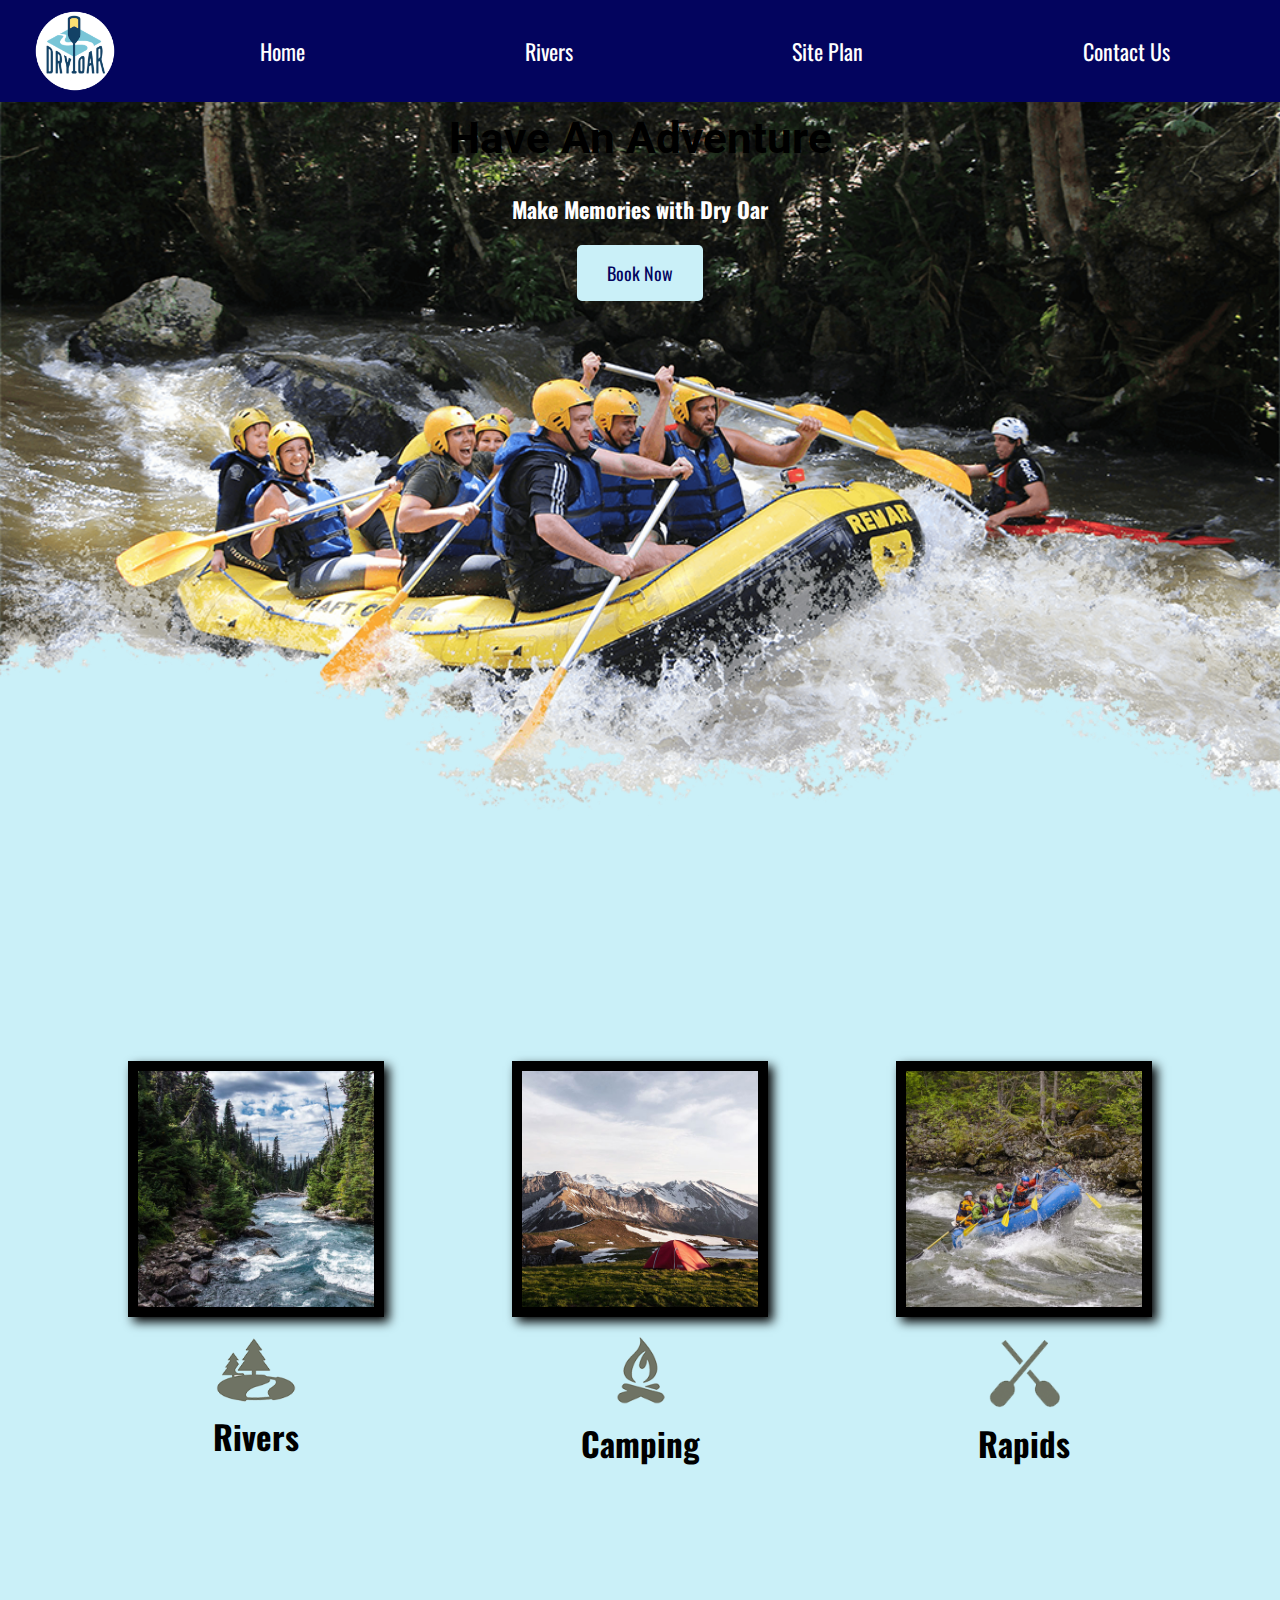
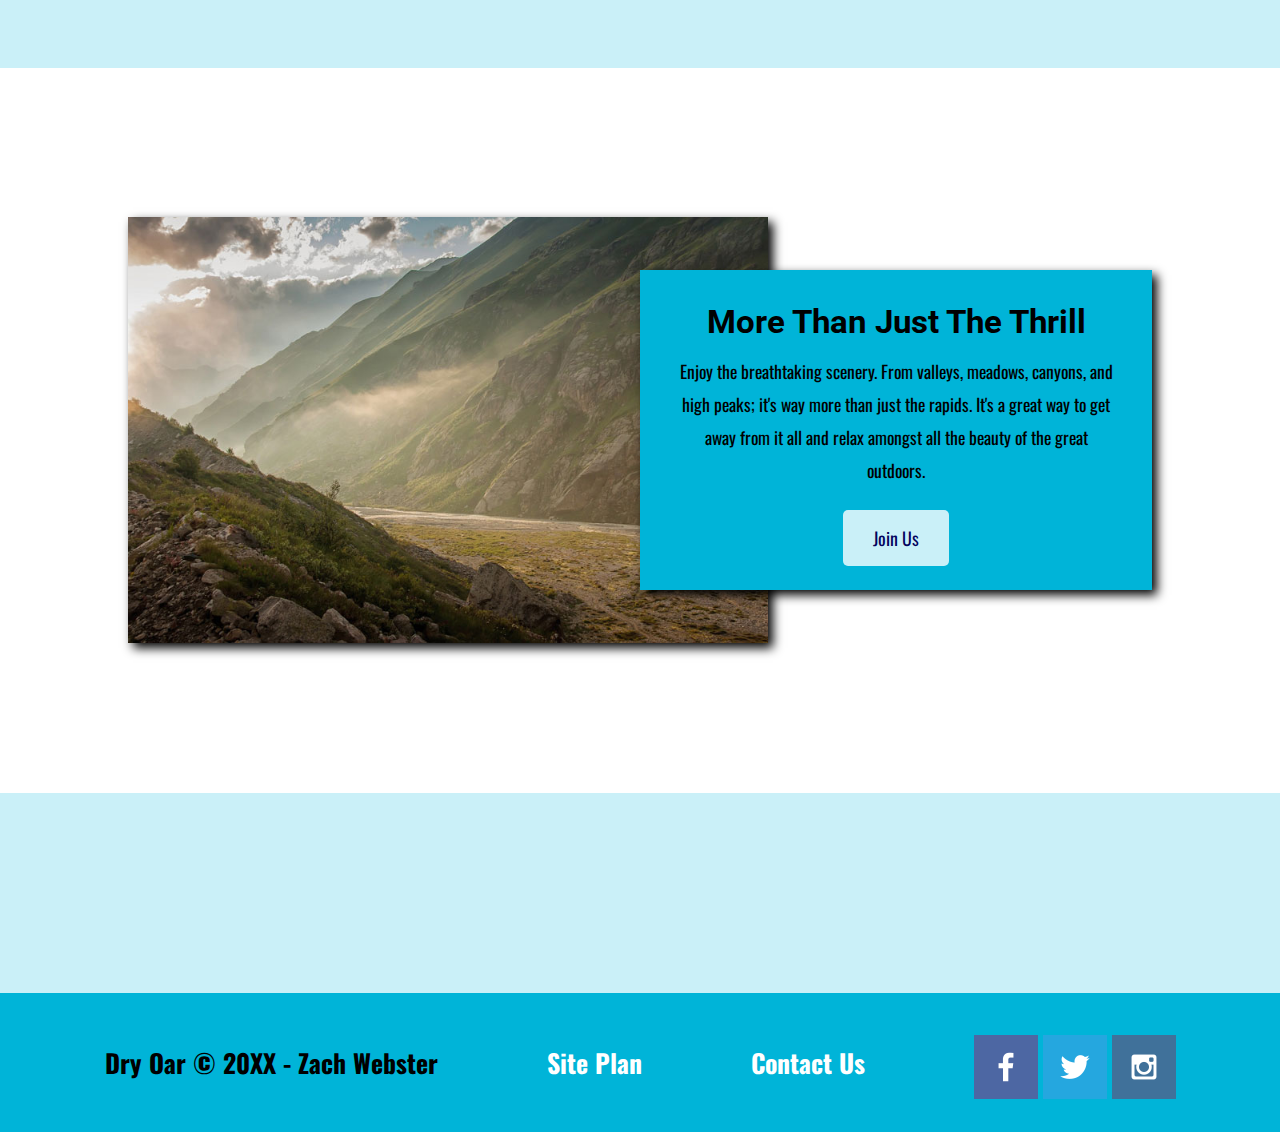
<file: index.html>
<!DOCTYPE html>
<html lang="en">
<head>
    <meta charset="UTF-8">
    <meta http-equiv="X-UA-Compatible" content="IE=edge">
    <meta name="viewport" content="width=, initial-scale=1.0">
    <title> Whitewater Rafting Vacations | Dry Oar Boating | Home</title>
    <link rel="stylesheet" href="style/styles.css"/>
</head>
<body>
    <div id="content">
        <header>
            <a id="logo_link" href="index.html">
                <img class="logo" src="images/logo.png" alt="Dry Oar Logo">
            </a>
            <nav>
                <a href="index.html">Home</a>
                <a href="rivers.html">Rivers</a>
                <a href="site-plan-rafting.html">Site Plan</a>
                <a href="contactus.html">Contact Us</a>
            </nav>
        </header>
        <div id="hero">
            <div id="hero-box">
                <img id="hero-img" src="images/hero.png" alt="People enjoying white water rafting">
            </div>
            <section id="hero-msg">
                <h1 class="home-title">Have An Adventure</h1>
                <h4>Make Memories with Dry Oar</h4>
                <div class="button-box">
                    <a class="book" href="contactus.html">Book Now</a>
                </div>
            </section>
        </div>
        <main class="home-grid">
            <section class="rivers-card">
                <img class="card-img" src="images/rivers.jpg" alt="river in forest">
                <img class="icon" src="images/river_icon.png" alt="river icon">
                <h2>Rivers</h2>
            </section>
            <section class="camping-card">
                <img class="card-img" src="images/camping.jpg" alt="tent in mountains">
                <img class="icon" src="images/fire_icon.png" alt="fire icon">
                <h2>Camping</h2>
            </section>
            <section class="rapids-card">
                <img class="card-img" src="images/rapids.jpg" alt="raftng boat">
                <img class="icon" src="images/oars.png" alt="oars icon">
                <h2>Rapids</h2>
            </section>
            <div id="background"></div>
            <img class="mountains" src="images/mountains.jpg" alt="Misty mountains">
            <section class="msg">
                <h2>More Than Just The Thrill</h2>
                <p>Enjoy the breathtaking scenery. From valleys, meadows, canyons, and high peaks; it's way more than just the rapids. It's a great way to get away from it all and relax amongst all the beauty of the great outdoors.</p>
                <a class="join" href="rivers.html">Join Us</a>
            </section>
        </main>
        <footer>
            <h3>Dry Oar &copy; 20XX - Zach Webster</h3>
            <h3><a href="site-plan-rafting.html">Site Plan</a></h3>
            <h3><a href="contactus.html">Contact Us</a></h3>
            <div class="social">
                <a href="https://facebook.com" target="_blank">
                    <img src="images/facebook.png" alt="fb icon">
                </a>
                <a href="https://twitter.com" target="_blank">                    
                    <img src="images/twitter.png" alt="twitter icon">
                </a>
                <a href="https://instagram.com" target="_blank">
                    <img src="images/instagram.png" alt="instagram icon">
                </a>
            </div>
        </footer>
    </div>
</body>
</html>
</file>
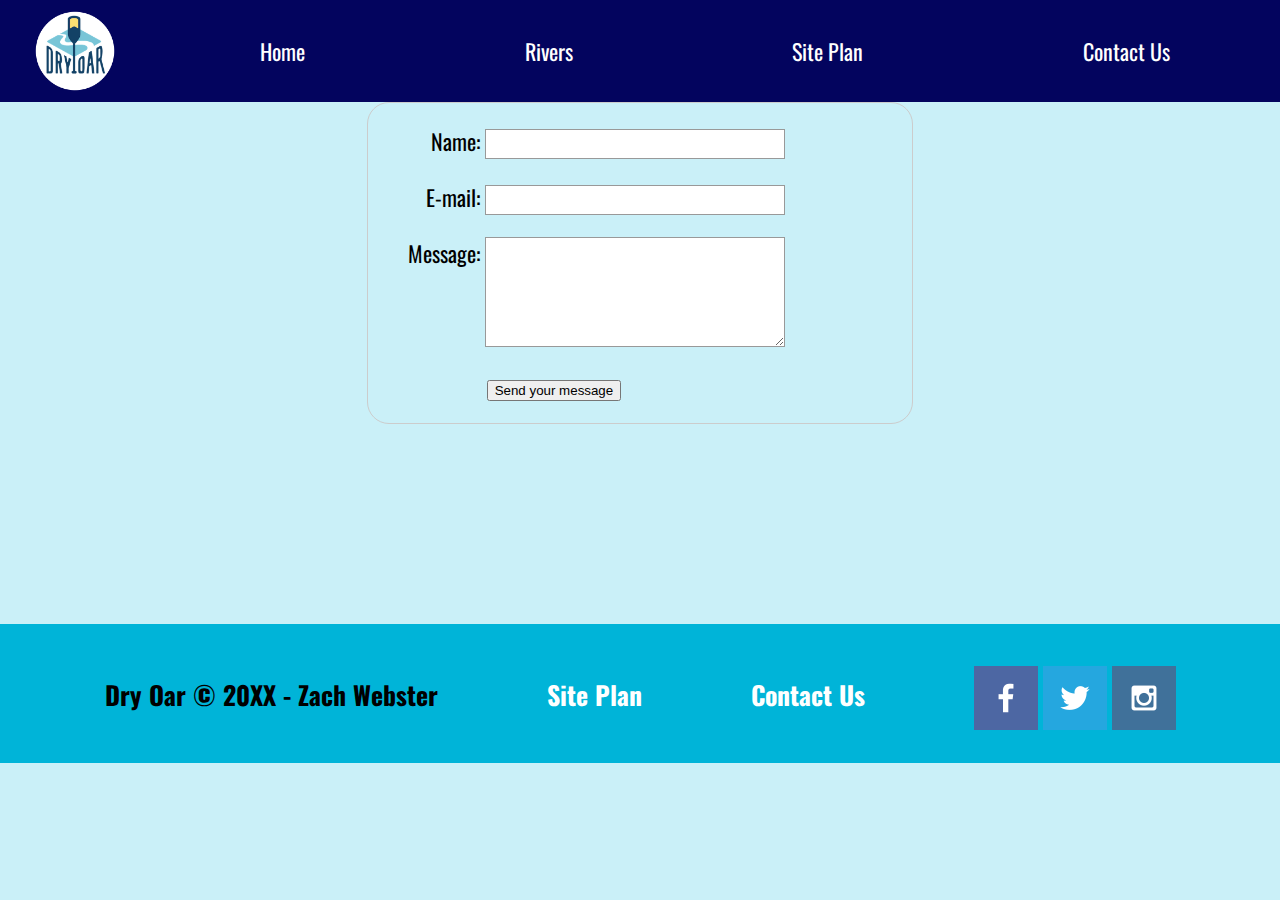
<file: contactus.html>
<!DOCTYPE html>
<html lang="en">
<head>
    <meta charset="UTF-8">
    <meta http-equiv="X-UA-Compatible" content="IE=edge">
    <meta name="viewport" content="width=, initial-scale=1.0">
    <title> Whitewater Rafting Vacations | Dry Oar Boating | Home</title>
    <link rel="stylesheet" href="style/styles.css"/>
</head>
<body>
    <div id="content">
        <header>
            <a id="logo_link" href="index.html">
                <img class="logo" src="images/logo.png" alt="Dry Oar Logo">
            </a>
            <nav>
                <a href="index.html">Home</a>
                <a href="rivers.html">Rivers</a>
                <a href="site-plan-rafting.html">Site Plan</a>
                <a href="contactus.html">Contact Us</a>
            </nav>
        </header>
  
        <main>
            <div id="feedback"></div>
            <form action="#" method="post">
                <ul>
                 <li>
                   <label for="name">Name:</label>
                   <input type="text" id="name" name="user_name">
                 </li>
                 <li>
                   <label for="mail">E-mail:</label>
                   <input type="email" id="mail" name="user_email">
                 </li>
                 <li>
                   <label for="msg">Message:</label>
                   <textarea id="msg" name="user_message"></textarea>
                 </li>
                 <li class="button">
                    <button type="submit">Send your message</button>
                  </li>
                </ul>
               </form>
        </main>
        <footer>
            <h3>Dry Oar &copy; 20XX - Zach Webster</h3>
            <h3><a href="site-plan-rafting.html">Site Plan</a></h3>
            <h3><a href="contactus.html">Contact Us</a></h3>
            <div class="social">
                <a href="https://facebook.com" target="_blank">
                    <img src="images/facebook.png" alt="fb icon">
                </a>
                <a href="https://twitter.com" target="_blank">                    
                    <img src="images/twitter.png" alt="twitter icon">
                </a>
                <a href="https://instagram.com" target="_blank">
                    <img src="images/instagram.png" alt="instagram icon">
                </a>
            </div>
        </footer>
    </div>
    <script>
        // get the feedback div element so we can do something with it.
        const feedbackElement = document.getElementById('feedback');
        // get the form so we can read what was entered in it.
        const formElement = document.forms[0];
        // add a 'listener' to wait for a submission of our form. When that happens run the code below.
        formElement.addEventListener('submit', function(e) {
            // stop the form from doing the default action.
            e.preventDefault();
            // set the contents of our feedback element to a message letting the user know the form was submitted successfully. Notice that we pull the name that was entered in the form to personalize the message!
            feedbackElement.innerHTML = 'Hello '+ formElement.user_name.value +'! Thank you for your message. We will get back with you as soon as possible!';
            // make the feedback element visible.
            feedbackElement.style.display = "block";
            // add a class to move everything down so our message doesn't cover it.
            document.body.classList.toggle('moveDown');
        });
    </script>
</body>
</html>
</file>
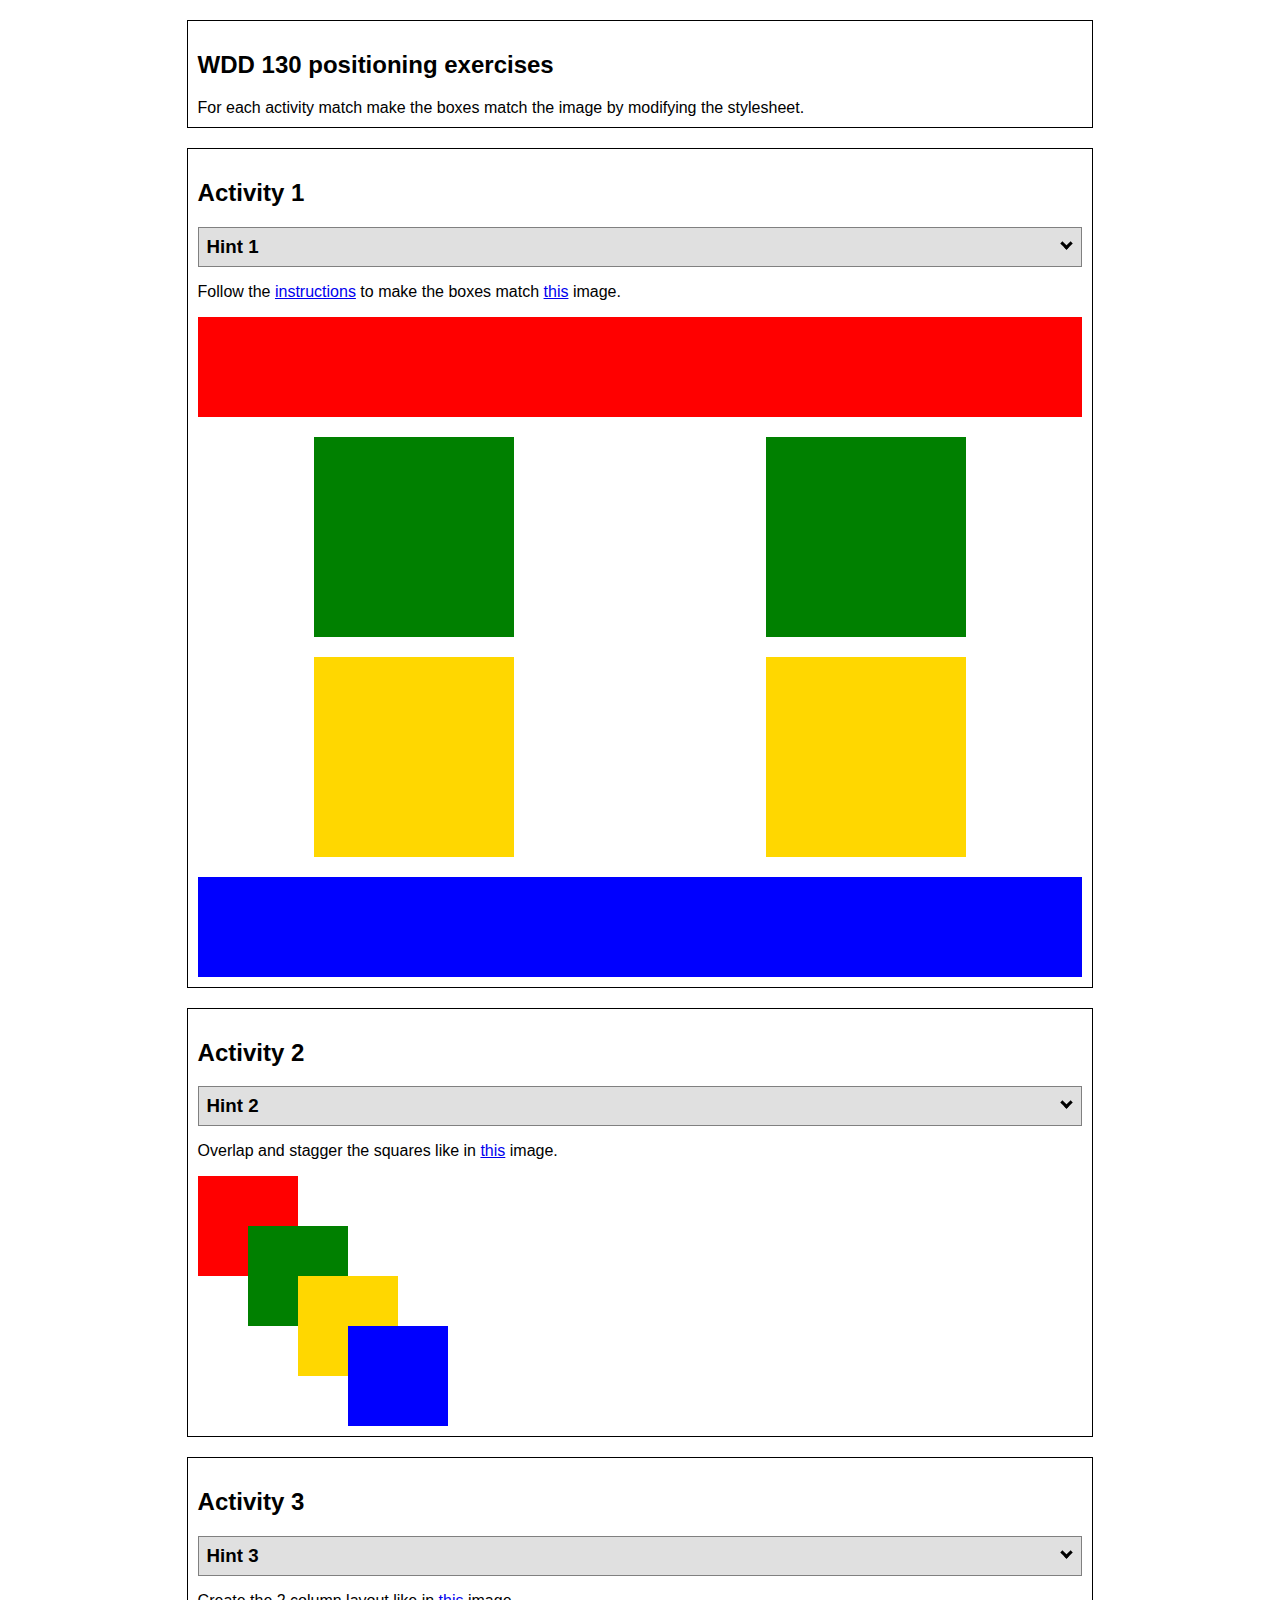
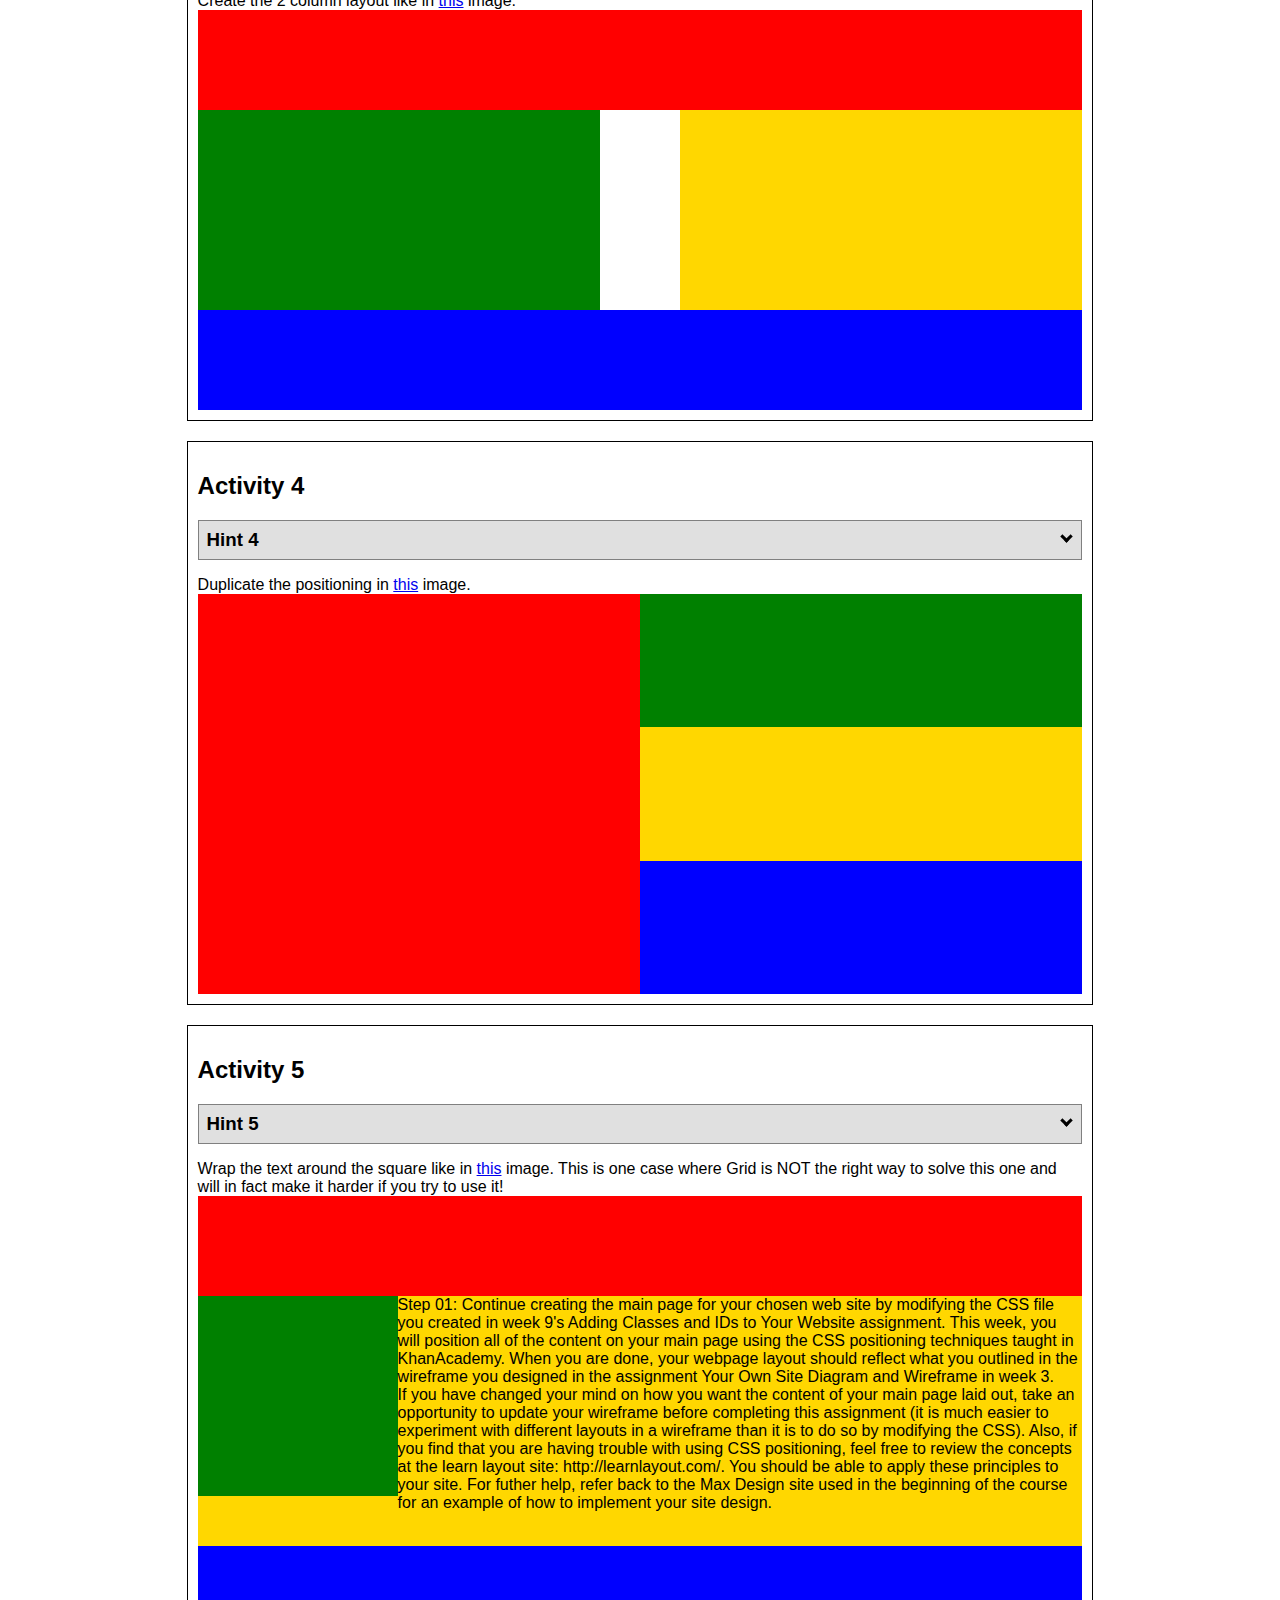
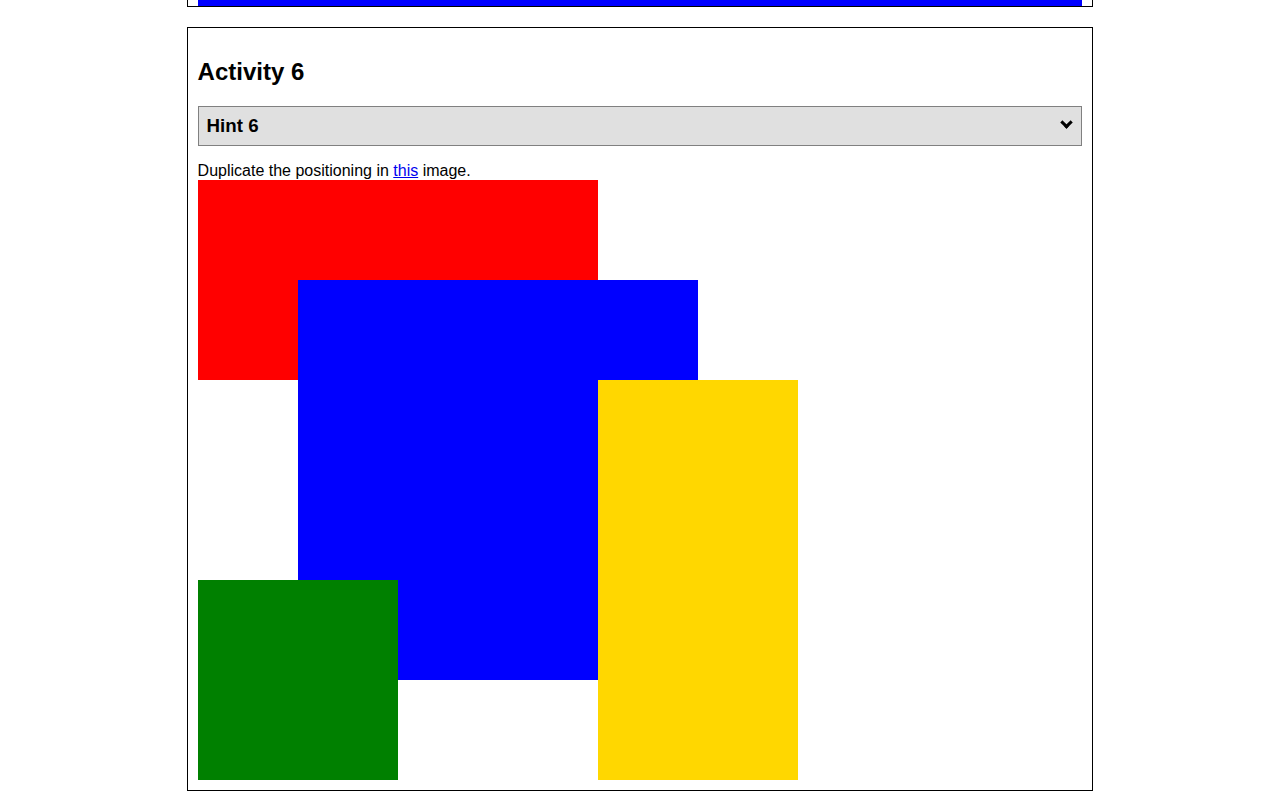
<file: positioning.html>
<!DOCTYPE html>
<html lang="en">
  <head>
    <!-- HTML - Name: positioning.html -->
    <title>Positioning Activity</title>
    <link rel="stylesheet" type="text/css" href="positionstyles.css" />
  </head>
  <body>
    <div class="activity">
      <h2>WDD 130 positioning exercises</h2>
      For each activity match make the boxes match the image by modifying the stylesheet.</div>
    <div class="activity">
      <h2>Activity 1</h2>
      <section class="hint"><input type="checkbox" ><i></i> <h3>Hint 1</h3><div><p>Check out the <a href="https://byui-wdd.github.io/wdd130/activities/w06-css-positioning.html" target="_blank">activity instructions</a> in Ilearn!</p></div></section>
      <p>Follow the <a href="https://byui-wdd.github.io/wdd130/activities/w06-css-positioning.html" target="_blank">instructions</a> to make the boxes match  <a href="https://byui-wdd.github.io/wdd130/images/example1.png" target="_blank">this</a> image.</p>
      <div class="content1" >
        <div class="red1" ></div>
        <div class="green1" ></div>
        <div class="green1" ></div>
        <div class="yellow1"></div>
        <div class="yellow1"></div>
        <div class="blue1"></div>
      </div>
    </div>
    <div class="activity">
      <h2>Activity 2</h2>
      <section class="hint"><input type="checkbox" > <h3>Hint 2</h3><i></i><div><p>Remember that the best way to shift elements around slightly on the page is with Margins.  You could also use Grid.  Either would work for this. If you choose margin, you can use a <em>negative</em> margin. (ie margin-top: -20px;)</p><h4>Properties used:</h4><ul><li>margin-top, margin-left</li><li>...or...</li><li>grid-template-columns: 50px 50px 50px 50px 50px </li></ul></div></section>
      <p>Overlap and stagger the squares like in <a href="https://byui-wdd.github.io/wdd130/images/example2.png" target="_blank">this</a> image.</p>
      <div class="content2" >
        <div class="red2" ></div>
        <div class="green2" ></div>
        <div class="yellow2"></div>
        <div class="blue2"></div>
      </div>
    </div>
    <div class="activity">
      <h2>Activity 3</h2>
      <section class="hint"><input type="checkbox" > <h3>Hint 3</h3><i></i><div><p>This one is going to be best solved with CSS Grid. Remember to make the boxes the right width first...then start moving them around. </p><h4>Properties used:</h4><ul><li>display:grid;</li><li>grid-template-columns:</li><li>grid-column-gap:</li>
        <li>grid-column:</li>  </ul></div></section>
      Create the 2 column layout like in <a href="https://byui-wdd.github.io/wdd130/images/example3.png" target="_blank">this</a>  image.
      <div class="content3" >
        <div class="red3" ></div>
        <div class="green3" ></div>
        <div class="yellow3"></div>
        <div class="blue3"></div>
      </div>
    </div>
    <div class="activity">
      <h2>Activity 4</h2>
      <section class="hint"><input type="checkbox" > <h3>Hint 4</h3><i></i><div><p>For the others we have been primarily concerned with width. For this one you will need to adjust height as well. </p><h4>Properties used:</h4><ul><li>display:grid;</li><li>grid-template-columns:</li><li>grid-row:</li></ul></div></section>
      Duplicate the positioning in <a href="https://byui-wdd.github.io/wdd130/images/example4.png" target="_blank">this</a> image. 
      <div class="content4" >
        <div class="red4" ></div>
        <div class="green4" ></div>
        <div class="yellow4"></div>
        <div class="blue4"></div>
      </div>
    </div>

    <div class="activity">
      <h2>Activity 5</h2>
      <section class="hint"><input type="checkbox" > <h3>Hint 5</h3><i></i><div><p>Grid is <strong>not</strong> the right way to do this.  In fact there is only one way to really do that...and that is with float. Remember that we float the thing we want the text to wrap around.  Also remember to start by making all the shapes the right size and shape.</p><h4>Properties used:</h4><ul><li>float: left;</li></ul></div></section>
      Wrap the text around the square like in <a href="https://byui-wdd.github.io/wdd130/images/example5.png" target="_blank">this</a> image. This is one case where Grid is NOT the right way to solve this one and will in fact make it harder if you try to use it!
      <div class="content5" >
        <div class="red5" ></div>
        <div class="green5" ></div>
        <div class="yellow5">Step 01: Continue creating the main page for your chosen web site by modifying the CSS file you created in week 9's Adding Classes and IDs to Your Website assignment. This week, you will position all of the content on your main page using the CSS positioning techniques taught in KhanAcademy. When you are done, your webpage layout should reflect what you outlined in the wireframe you designed in the assignment Your Own Site Diagram and Wireframe in week 3. <br />
          If you have changed your mind on how you want the content of your main page laid out, take an opportunity to update your wireframe before completing this assignment (it is much easier to experiment with different layouts in a wireframe than it is to do so by modifying the CSS). Also, if you find that you are having trouble with using CSS positioning, feel free to review the concepts at the learn layout site: http://learnlayout.com/. You should be able to apply these principles to your site. For futher help, refer back to the Max Design site used in the beginning of the course for an example of how to implement your site design.</div>
        <div class="blue5"></div>
      </div>
    </div>
    <div class="activity">
      <h2>Activity 6</h2>
      <section class="hint"><input type="checkbox" > <h3>Hint 6</h3><i></i><div><p>This one is all about visualizing the grid behind the layout. If you are having a hard time doing that first: all the sizes are even multiples of 100, and second here is another example with the lines drawn: <a href="https://byui-wdd.github.io/wdd130/images/example6-hint.png" target="_blank">example 6 with lines</a>. For this one you will find it easiest if you use px for the column width. You can also use <kbd>z-index</kbd> to control the element layering.    </p><h4>Properties used:</h4><ul><li>display:grid;</li><li>grid-template-columns:</li><li>grid-column:</li><li>grid-row:</li><li><a href="https://www.w3schools.com/cssref/pr_pos_z-index.asp" target="_blank">z-index:</a></li></ul></div></section>
      Duplicate the positioning in <a href="https://byui-wdd.github.io/wdd130/images/example6.png" target="_blank">this</a> image.
      <div class="content6" >
        <div class="red6" ></div>
        <div class="green6" ></div>
        <div class="yellow6"></div>
        <div class="blue6"></div>
      </div>
    </div>
  </body>
</html>
</file>
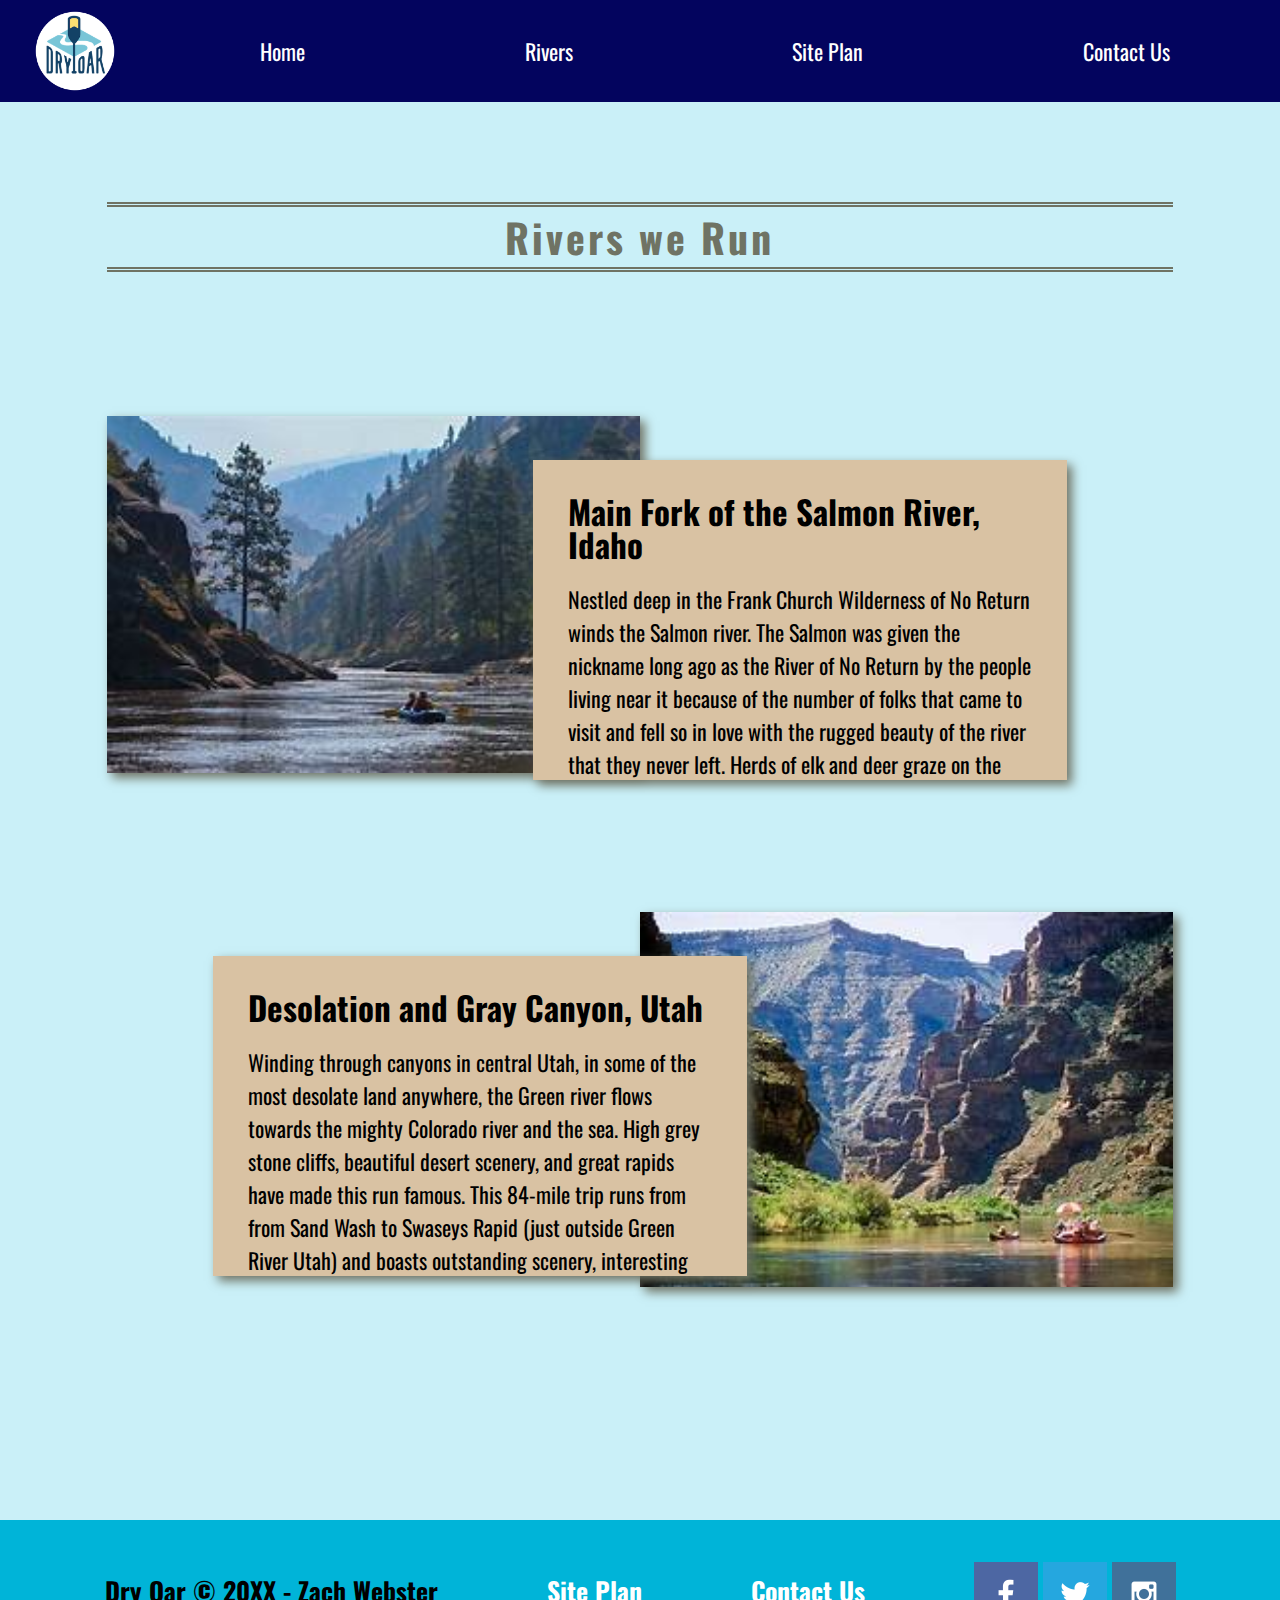
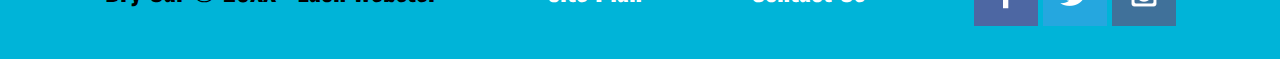
<file: rivers.html>
<!DOCTYPE html>
<html lang="en">
<head>
    <meta charset="UTF-8">
    <meta http-equiv="X-UA-Compatible" content="IE=edge">
    <meta name="viewport" content="width=, initial-scale=1.0">
    <title> Whitewater Rafting Vacations | Dry Oar Boating | Home</title>
    <link rel="stylesheet" href="style/styles.css"/>
</head>
<body>
    <div id="content">
        <header>
            <a id="logo_link" href="index.html">
                <img class="logo" src="images/logo.png" alt="Dry Oar Logo">
            </a>
            <nav>
                <a href="index.html">Home</a>
                <a href="rivers.html">Rivers</a>
                <a href="site-plan-rafting.html">Site Plan</a>
                <a href="contactus.html">Contact Us</a>
            </nav>
        </header>
        <main class="rivers-grid">
            <h1 class="rivers-title">Rivers we Run</h1>
            <img class="river1-img" src="images/river.jfif" alt="Main Form Salmon River">
            <div class="river1-text">
                <h2>Main Fork of the Salmon River, Idaho</h2>
                <p>Nestled deep in the Frank Church Wilderness of No Return winds the Salmon river. The Salmon was given the nickname long ago as the River of No Return by the people living near it because of the number of folks that came to visit and fell so in love with the rugged beauty of the river that they never left.
            
            Herds of elk and deer graze on the hillsides around the river and bear and bighorn sheep are also commonly sighted. The river corridor is also lined with awe inspiring ponderosa pine which tower over the sandy beaches in the campsites and provide shelter from sun or rain when needed.
            Let's not forget the rapids! They range from class I-IV. The Salmon is one of the longest undammed rivers in the United States. As a free flowing river the water is higher, faster, and colder in the early summer and lower, slower, and warmer in the late summer. There are good rapids all summer...but families with children who like to swim tend to appreciate the late summer's slower, warmer water more.</p>
            </div>
            <img class="river2-img" src="images/desolateandgreyriver.jfif" alt="Desolation and Gray Canyon">
            <div class="river2-text">
                <h2>Desolation and Gray Canyon, Utah</h2>
                <p>Winding through canyons in central Utah, in some of the most desolate land anywhere, the Green river flows towards the mighty Colorado river and the sea. High grey stone cliffs, beautiful desert scenery, and great rapids have made this run famous. This 84-mile trip runs from from Sand Wash to Swaseys Rapid (just outside Green River Utah) and boasts outstanding scenery, interesting geologic formations, evidence of prehistoric and historic human activity, and great whitewater opportunities.
            
            Desolation is rated a Class II/III and is usually done in 6 days
            Desolation Canyon has been recognized as a National Landmark. This designation is based on the uniqueness and rich history that the canyon tells.</p>
                </div>
        </main>
        <footer>
            <h3>Dry Oar &copy; 20XX - Zach Webster</h3>
            <h3><a href="site0plan-rafting.html">Site Plan</a></h3>
            <h3><a href="contactus.html">Contact Us</a></h3>
            <div class="social">
                <a href="https://facebook.com" target="_blank">
                    <img src="images/facebook.png" alt="fb icon">
                </a>
                <a href="https://twitter.com" target="_blank">                    
                    <img src="images/twitter.png" alt="twitter icon">
                </a>
                <a href="https://instagram.com" target="_blank">
                    <img src="images/instagram.png" alt="instagram icon">
                </a>
            </div>
        </footer>
    </div>
</body>
</html>
</file>
<file: style/styles.css>
@import url('https://fonts.googleapis.com/css2?family=Oswald&family=Roboto&display=swap');
.social a{
    text-decoration: none;
}
#content{
    max-width: 1600px;
    margin: 0 auto;
}
nav a{
    text-align: center;
    color: white;
    padding: 35px;
    text-decoration: none;
}
#hero-msg h1, #hero-msg h4{
    text-align: center;
}
.button-box{
    text-align: center;
}
main section{
    text-align: center;
}
#background{
    height: 725px;
    grid-column: 1/11;
    grid-row: 4/9;
}
body {
    background-color: #caf0f8;
    font-family: 'Oswald';
    font-size: 22px;
    margin: 0;
    padding: 0;
}
header {
    background-color: #03045e;
    display: grid;
    grid-template-columns: 150px auto;
}
nav a:hover{
    background-color: #00b4d8;
    color: black;
    text-decoration: none;
}
.book, .join{
    background-color: #caf0f8;
    color: #03045e;
    text-decoration: none;
    font-size: 18px;
    padding: 15px 30px;
    margin-top: 50px;
    border-radius: 5px;
}
#background{
    background-color: white;
}
.msg{
    background-color: #00b4d8;
    line-height: 1.5em;
    padding: 35px;
    grid-column: 6/10;
    grid-row: 6/7;
    box-shadow: 5px 5px 10px black;
}
footer{
    background-color: #00b4d8;
    padding: 25px 50px;
    margin-top: 200px;
    display: flex;
    justify-content: space-around;
    align-items: center;
}
.home-title{
    color: black;
    font-family: 'Roboto';
    font-size: 2em;
    margin-top: 10px;
}
h4{
    color: black;
}
.book:hover, .join:hover{
    color: black;
}
.msg h2{
    color: black;
    font-family: 'Roboto';
}
.msg p{
    color: black;
    font-size: .8em;
    padding-bottom: 15px;
}
footer h3{
    color: black;
}
footer a{
    color:white ;
    text-decoration: none;
}
footer a:hover{
    color: #03045e;
}
.logo{
    width: 80px;
}
.icon{
    width: 80px;
    padding-top: 10px;
}
#hero-img{
    width: 100%;
}
footer h3 a:hover{
    text-decoration: underline;
}
h2{
    margin: 0;
}
#logo_link{
    padding-top: 5px;
    justify-self: center;
    align-self: center;
}
footer .social img{
    padding-top: 15px;
}
.rivers-card{
    margin: 200px 0;
    grid-column: 2/4;
    grid-row: 2/3;
}
.camping-card{
    margin: 200px 0;
    grid-column: 5/7;
    grid-row: 2/3;
}
.rapids-card{
    margin: 200px 0;
    grid-column: 8/10;
    grid-row: 2/3;
}
.card-img{
    border: 10px solid black;
    transition: transform .5s;
    box-shadow: 5px 5px 10px black;
    width: 100%;
}
.card-img:hover{
    opacity: .6;
    transform: scale(1.1);
}
main section img{
    box-sizing: border-box;
}
nav{
    display: flex;
    justify-content: space-around;
}
#hero{
    display: grid;
    grid-template-columns: 1fr 3fr 1fr;
    margin-top: -100px;
}
#hero-box{
    grid-column: 1/4;
    grid-row: 1/3;
    z-index: -1;
}
#hero-msg h4{
    color: white;
}
#hero-msg{
    grid-column: 2/3;
    grid-row: 1/2;
    margin-top: 100px;
}
.home-grid{
    display: grid;
    grid-template-columns: repeat(10, 1fr);
}
card-img, .mountains{
    width: 100%;
}
.mountains{
    grid-column: 2/7;
    grid-row: 5/8;
    box-shadow: 5px 5px 10px black;
}
/* Rivers CSS */
.active {
    color: #d9c2a3;
    background-color: black; 
}
.rivers-grid {
    display: grid;
    grid-template-columns: 1fr 1fr 3fr 1fr 1fr 3fr 1fr 1fr;
    justify-items: center;
    grid-row-gap: 2em;
    max-width: 1400px;
    margin: 0 auto;
}
.rivers-title {
    font-family: 'Oswald', 'Roboto', sans-serif;
    font-size: 40px;
    letter-spacing: 3px;
    color: #6f7364;
    margin: 100px 0;
    border-top: 5px double;
    border-bottom: 5px double;
    grid-column: 2/8;
    grid-row: 1/2;
    justify-self: stretch;
    text-align: center;
}
.river1-img {
    grid-column: 2/5;
    grid-row: 2/5;
    width: 100%;
    box-shadow: 5px 5px 10px #6f7364;
}
.river1-text {
    grid-column: 4/7;
    grid-row: 3/4;
}
.river2-img {
    grid-column: 5/8;
    grid-row: 6/9;
    width: 100%;
    box-shadow: 5px 5px 10px #6f7364;
}
.river2-text {
    grid-column: 3/6;
    grid-row: 7/8;
}
.river1-text, .river2-text {
    background-color: #d9c2a3;
    overflow: scroll; /* ADDED */
    height: auto; /* ADDED */
    height: 250px;
    padding: 35px;
    line-height: 1.5em;
    box-shadow: 5px 5px 10px #6f7364;
}
form {
    /* Center the form on the page */
    margin: 0 auto;
    width: 500px;
    /* Form outline */
    padding: 1em;
    border: 1px solid #CCC;
    border-radius: 1em;
  }
  
  ul {
    list-style: none;
    padding: 0;
    margin: 0;
  }
  
  form li + li {
    margin-top: 1em;
  }
  
  label {
    /* Uniform size & alignment */
    display: inline-block;
    width: 90px;
    text-align: right;
  }
  
  input,
  textarea {
    /* To make sure that all text fields have the same font settings
       By default, textareas have a monospace font */
    font: 1em sans-serif;
  
    /* Uniform text field size */
    width: 300px;
    box-sizing: border-box;
  
    /* Match form field borders */
    border: 1px solid #999;
  }
  
  input:focus,
  textarea:focus {
    /* Additional highlight for focused elements */
    border-color: #000;
  }
  
  textarea {
    /* Align multiline text fields with their labels */
    vertical-align: top;
  
    /* Provide space to type some text */
    height: 5em;
  }
  
  .button {
    /* Align buttons with the text fields */
    padding-left: 90px; /* same size as the label elements */
  }
  
  button {
    /* This extra margin represent roughly the same space as the space
       between the labels and their text fields */
    margin-left: .5em;
  }
  #feedback {
    background-color: antiquewhite;
    position: absolute;
    top: 0;
    left: 0;
    right: 0;
    padding: .5em;
    /* make this element invisible until we are ready for it */
    display: none;       
}
.moveDown {
    margin-top: 3em;
}

@media screen and (max-width: 900px) {
    #hero, .home-grid {
        display: block;
        height: auto;
    }
    nav, footer{
        flex-direction: column;
    }
    nav a{
        display: block;
        padding: 15px;
    }
    #hero{
        margin-top: 0;
    }
    #hero-msg{
        margin-top: 0;
    }
    #hero-msg h4{
        display: none;
    }
    .home-title{
        font-size: 25px;
        color: #6f7364;
    }
    .rivers-card, .camping-card, .rapids-card{ 
        margin: 50px auto;
        width: 60%;
    }
    #background{
        display: none;
    }
    .mountains, .msg{
        width: 80%;
        display: block;
        margin: 0 auto;
    }
    footer{
        margin-top: 25px;
    }
}
</file>
<file: positionstyles.css>
/* CSS - Name: "positionstyles.css" */
/* Activity 1 styles */
.content1 {
  /* This is the parent of the activity 1 boxes. */
  display: grid;
  grid-template-columns: 1fr 1fr;
  justify-items: center;
  grid-gap: 20px;
}
.red1 { 
  width: 100%; 
  height: 100px; 
  background-color: red; 
  grid-column: 1/3;
} 
.green1 {
  width: 200px; 
  height: 200px; 
  background-color: green; 

} 
.yellow1 {
  width: 200px; 
  height: 200px; 
  background-color: gold; 
} 
.blue1 {
  width: 100%; 
  height: 100px; 
  background-color: blue; 
  grid-column: 1/3;
} 
/* Activity 2 styles */ 
.content2 {
  /* This is the parent of the activity 2 boxes. */
  display: grid;
  grid-template-columns: repeat(5, 50px);
  grid-template-columns: 50px 50px 50px 50px 50px;
  /*these two things mean the same thing^^. */
}
.red2 {
  width: 100px; 
  height: 100px; 
  background-color: red; 
  grid-column: 1/3;
  grid-row: 1/3;
} 
.green2 { 
  width: 100px; 
  height: 100px; 
  background-color: green; 
  grid-column: 2/4;
  grid-row: 2/4;
} 
.yellow2 {
  width: 100px; 
  height: 100px; 
  background-color: gold; 
  grid-column: 3/5;
  grid-row: 3/5;
} 
.blue2 {
  width: 100px; 
  height: 100px; 
  background-color: blue; 
  grid-column: 4/6;
  grid-row: 4/6;
} 
/* Activity 3 styles */ 
.content3 {
  /* This is the parent of the activity 3 boxes. */
  display: grid;
  grid-template-columns: 1fr 1fr;
  grid-column-gap: 80px;
}
.red3 {
  width: 100%; 
  height: 100px; 
  background-color: red; 
  grid-column: 1/3;
} 
.green3 {
  width: 100%; 
  height: 200px; 
  background-color: green;
} 
.yellow3 {
  width: 100%; 
  height: 200px; 
  background-color: gold; 
} 
.blue3 {
  width: 100%;
  height: 100px; 
  background-color: blue; 
  grid-column: 1/3;
} 
/* Activity 4 styles */ 
.content4 {
  /* This is the parent of the activity 4 boxes. */
  height: 400px;
  display: grid;
  grid-template-columns: 1fr 1fr;
  grid-row: repeat(3, 1fr);
}
.red4 {
  width: 100%; 
  height: 100%; 
  background-color: red; 
  grid-column: 1/2;
  grid-row: 1/4;
} 
.green4 {
  width: 100%; 
  height: 100%; 
  background-color: green; 
  grid-column: 2/3;
  grid-row: 1/2;
}
.yellow4 {
  width: 100%; 
  height: 100%; 
  background-color: gold; 
  grid-column: 2/3;
  grid-row: 2/3;
} 
.blue4 {
  width: 100%; 
  height: 100%; 
  background-color: blue; 
  grid-column: 2/3;
  grid-row: 3/4;
} 
/* Activity 5 styles */ 
.content5 {
  /* This is the parent of the activity 5 boxes. */
  height: 400px;
}
.red5 { 
  width: 100%; 
  height: 100px; 
  background-color: red;
} 
.green5 { 
  width: 200px; 
  height: 200px; 
  background-color: green; 
  float: left;
} 
.yellow5 {
  width: 100%; 
  height: 250px; 
  background-color: gold; 
} 
.blue5 {
  width: 100%; 
  height: 100px; 
  background-color: blue; 
} 
/* Activity 6 styles */ 
.content6 {
  /* This is the parent of the activity 6 boxes. */
  display: grid;
  grid-template-columns: repeat(6, 100px);
}
.red6 {
  width: 400px; 
  height: 200px; 
  background-color: red; 
  grid-column: 1/5;
  grid-row: 1/3;
  z-index: 0;
} 
.green6 {
  width: 200px; 
  height: 200px; 
  background-color: green; 
  grid-column: 1/3;
  grid-row: 4/6;
  z-index: 2;
} 
.yellow6 {
  width: 200px; 
  height: 400px; 
  background-color: gold; 
  grid-column: 5/7;
  grid-row: 3/6;
  z-index: 2;
} 
.blue6 {
  width: 400px; 
  height: 400px; 
  background-color: blue; 
  grid-column: 2/6;
  grid-row: 2/5;
  z-index: 1;
} 


/* Do not make any changes below here */
.activity {
  width: 70%; 
  margin: 20px auto; 
  font-family: Arial, sans-serif; 
  border: 1px solid black; 
  padding: 10px; 
  clear:both; 
  overflow: auto;
} 

.hint {
  border: 1px solid grey;
  background: #e0e0e0;
  padding: .5em;
  position: relative;
  margin: 1em 0;
}
.hint h3 {
  margin: 0;
}
.hint:hover {
  background: #d0d0d0;
}
.hint > div {
  display: none;
}

.hint input[type=checkbox] {
  position: absolute;
  width: 100%;
  height: 100%;
  opacity: 0;
  z-index: 1;
  cursor: pointer;
}

.hint input[type=checkbox]:checked ~ div {
  display: block;
}

.hint i {
  position: absolute;
  transform: translate(-6px, 0);
  margin-top: 16px;
  right: 10px;
  top: -3px;
}
.hint i:before, .hint i:after {
  content: "";
  position: absolute;
  background-color: black;
  width: 3px;
  height: 9px;
}
.hint i:before {
  transform: translate(2px, 0) rotate(45deg);
}
.hint i:after {
  transform: translate(-2px, 0) rotate(-45deg);
}

.hint input[type=checkbox]:checked ~ i:before {
  transform: translate(-2px, 0) rotate(45deg);
}
.hint input[type=checkbox]:checked ~ i:after {
  transform: translate(2px, 0) rotate(-45deg);
}
.hint a {
  position: relative;
  z-index: 1;
}
</file>
